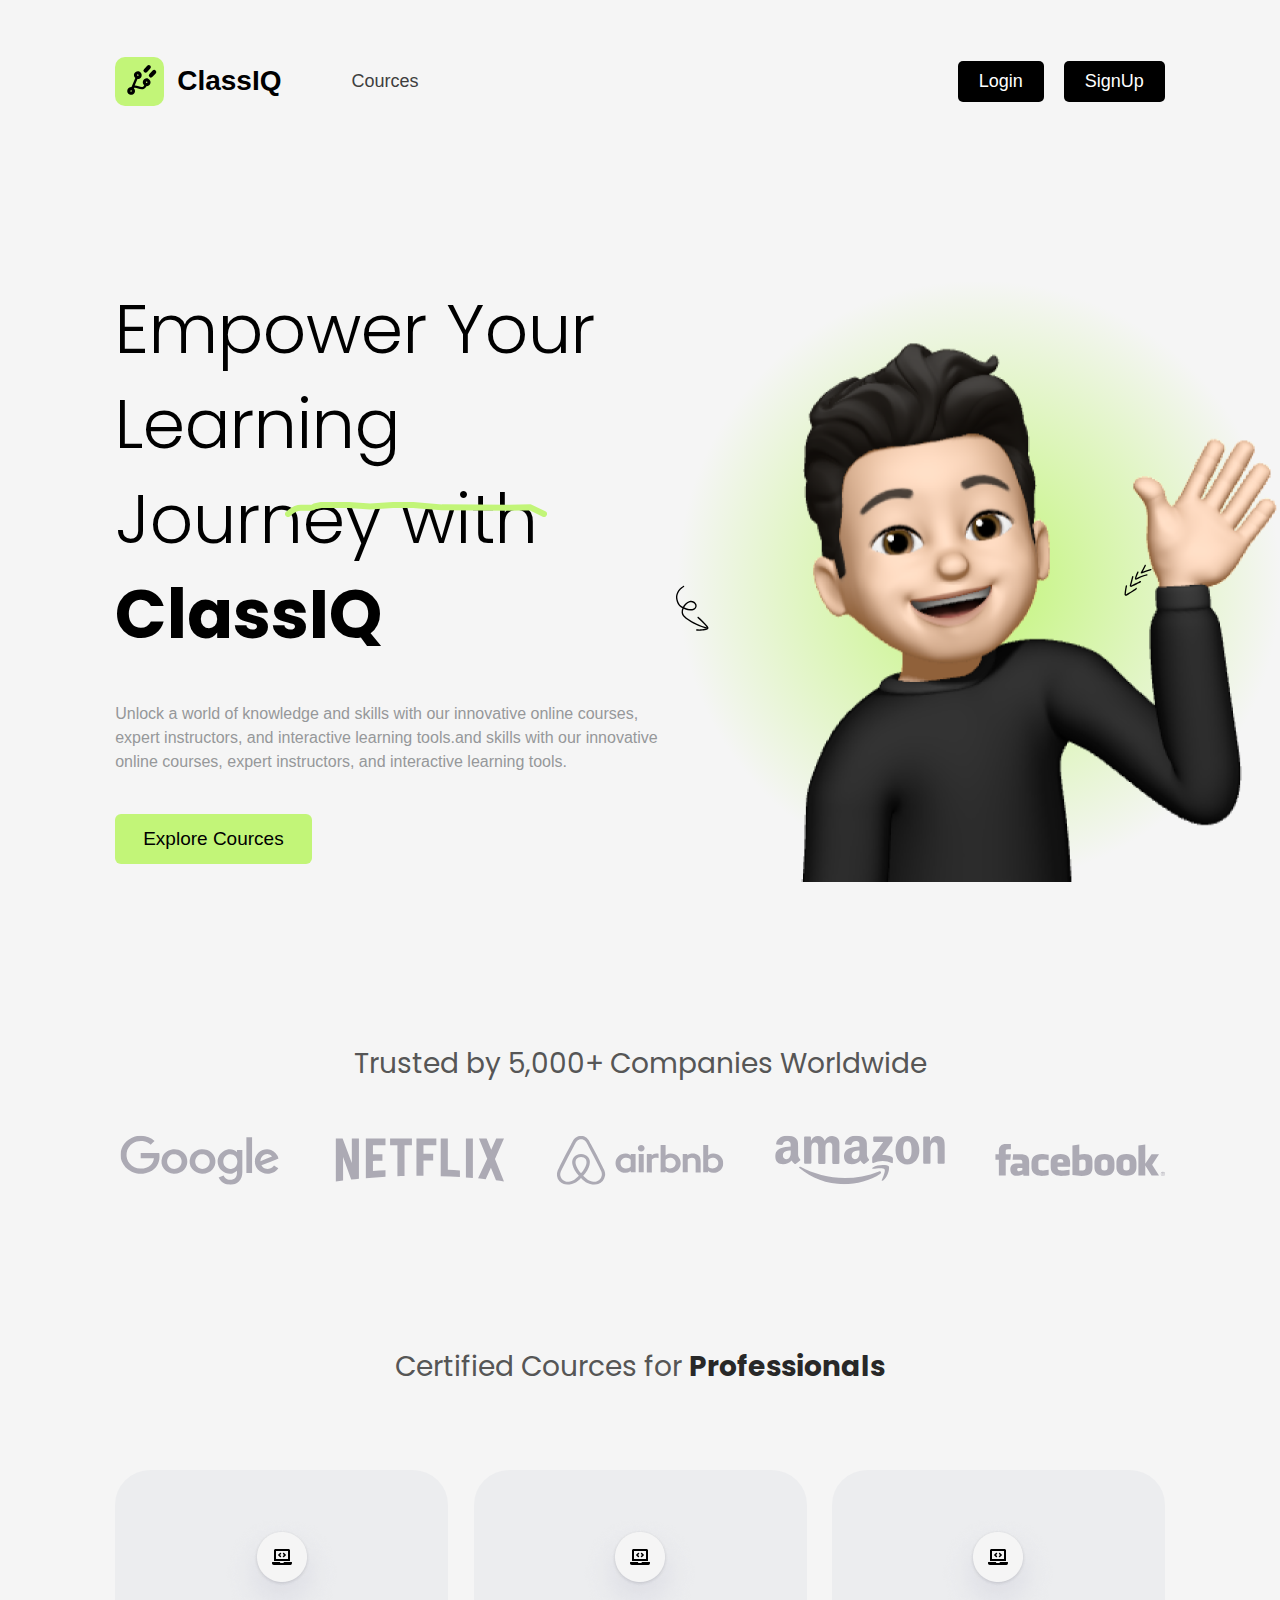
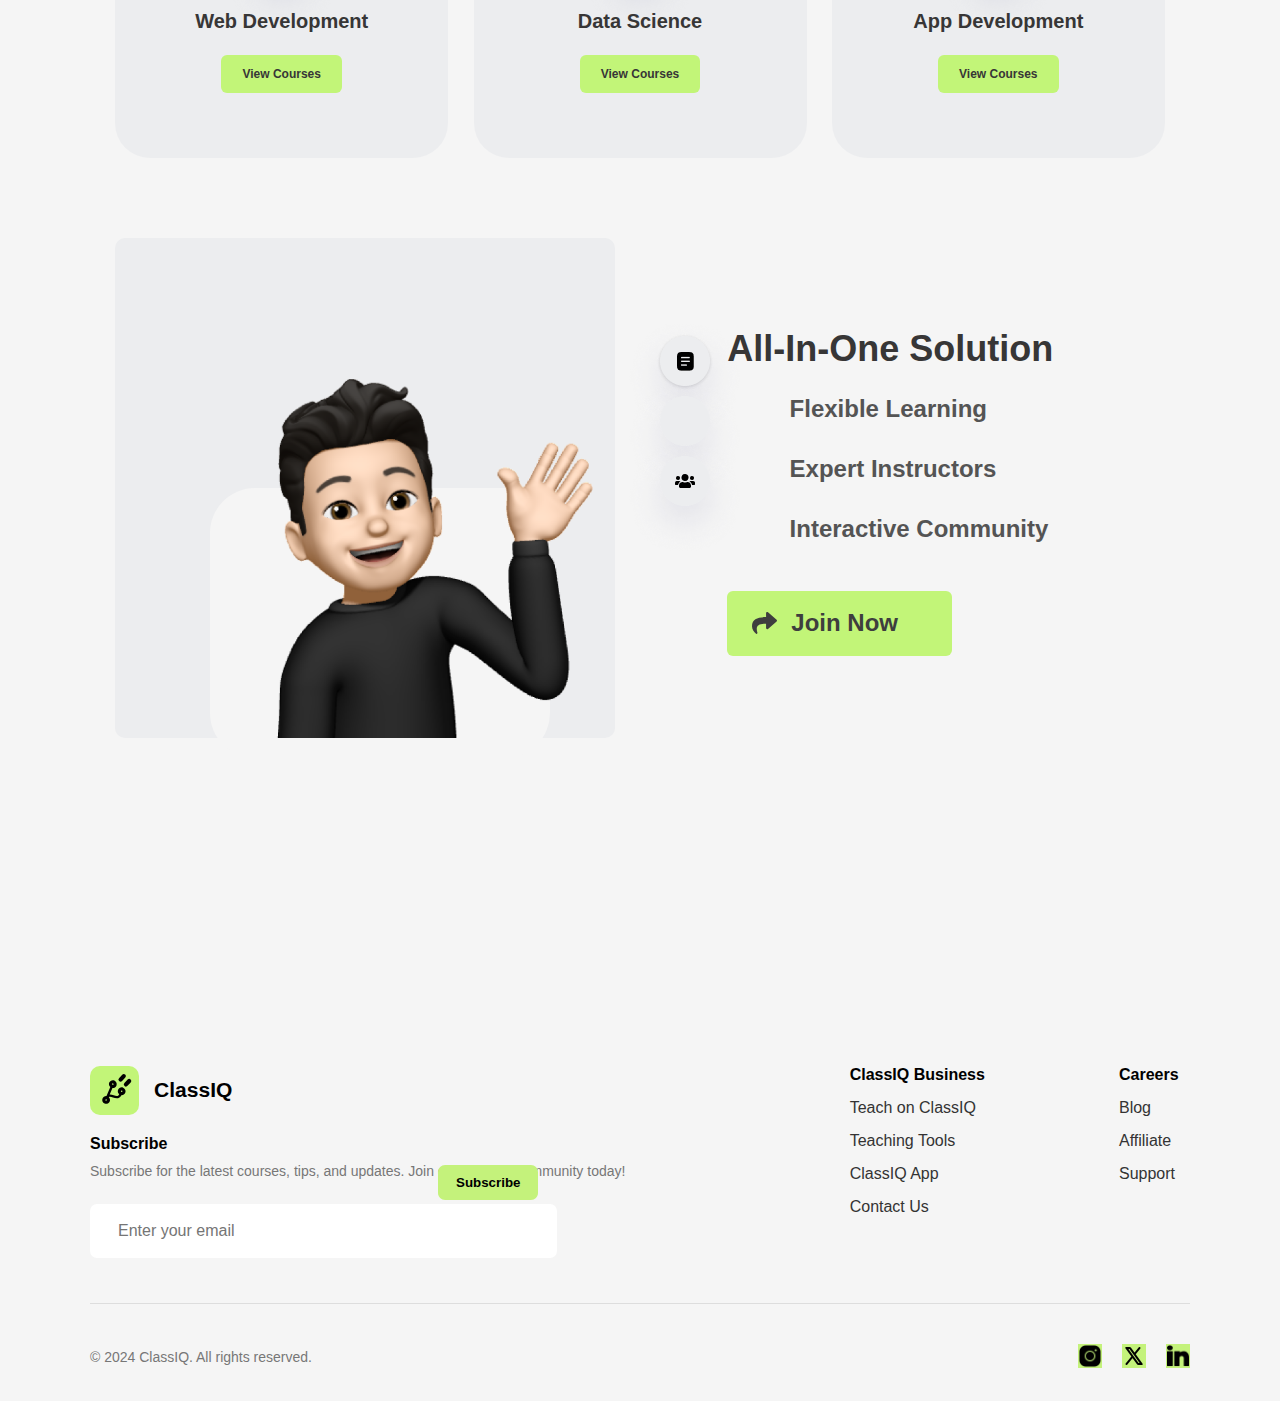
<file: index.html>
<!DOCTYPE html>
<html lang="en">
  <head>
    <meta charset="UTF-8" />
    <meta name="viewport" content="width=device-width, initial-scale=1.0" />
    <title>ClassIQ-Website</title>
    <link rel="stylesheet" href="style.css" />
    <link rel="preconnect" href="https://fonts.googleapis.com" />
    <link rel="preconnect" href="https://fonts.gstatic.com" crossorigin />
    <link
      href="https://fonts.googleapis.com/css2?family=Poppins:ital,wght@0,100;0,200;0,300;0,400;0,500;0,600;0,700;0,800;0,900;1,100;1,200;1,300;1,400;1,500;1,600;1,700;1,800;1,900&display=swap"
      rel="stylesheet"
    />
  </head>
  <body>
    <!-- Header start -->
    <header>
      <div class="header-left">
        <div class="logo-content">
          <img src="images/1-emage.svg" alt="" />
          <a href="">ClassIQ</a>
        </div>
        <div>
          <a href="" id="cources">Cources</a>
        </div>
      </div>

      <div class="header-right">
        <a href="login.html"> <button class="header-btn">Login</button></a>
        <a href="signup.html"> <button class="header-btn">SignUp</button></a>
      </div>
    </header>
    <!-- Header end -->

    <!-- Hero section start -->
    <main>
      <div class="main-left">
        <p class="main-heading">
          Empower Your Learning Journey with
          <span id="main-heading">ClassIQ</span>
          <span id="main-heading-img">
            <svg
              width="262"
              height="15"
              viewBox="0 0 262 15"
              fill="none"
              xmlns="http://www.w3.org/2000/svg"
            >
              <path
                d="M3 12C8.41799 7.07368 13.836 5.84211 15.8677 5.84211H19.254H22.6402H25.3492L28.0582 5.36842L29.4127 4.42105L31.4444 3.94737L36.1852 3H44.3122H63.9524L84.9471 4.42105L107.974 3H128.291L156.735 5.36842L224.46 5.84211L245.455 5.36842L259 12"
                stroke="#C2F578"
                stroke-width="6"
                stroke-linecap="round"
                stroke-linejoin="bevel"
              />
            </svg>
          </span>
        </p>
        <p class="main-desc">
          Unlock a world of knowledge and skills with our innovative online
          courses, expert instructors, and interactive learning tools.and skills
          with our innovative online courses, expert instructors, and
          interactive learning tools.
        </p>
        <button class="main-btn">Explore Cources</button>
      </div>
      <div class="main-right">
        <span class="main-left-icon"
          ><svg
            width="74"
            height="74"
            viewBox="0 0 74 74"
            fill="none"
            xmlns="http://www.w3.org/2000/svg"
          >
            <path
              d="M27.2357 13.8991C24.4948 15.2181 22.3106 17.6526 21.0687 20.3948C20.5026 21.6666 20.0959 22.9809 19.9815 24.373C19.8617 25.6783 20.0874 27.0755 20.4015 28.3541C20.5523 28.9632 20.7634 29.5599 20.9815 30.1301C21.2705 30.8614 21.5596 31.5927 21.9159 32.285C22.6161 33.6093 23.7873 34.6607 25.0221 35.473C26.3295 36.3331 27.7874 36.9486 29.254 37.4243C30.8801 37.9424 32.6212 38.3489 34.3268 38.4614C36.0925 38.5614 37.9059 38.162 39.2512 36.9553C40.4143 35.8992 40.9448 34.3333 40.5278 32.7998C40.1552 31.4204 39.1327 30.2379 37.9299 29.5194C36.6012 28.7391 35.0497 28.5822 33.5569 28.9531C30.4173 29.7393 27.9269 32.5759 26.6302 35.4173C25.9544 36.8876 25.516 38.5348 25.5912 40.1765C25.6913 41.9387 26.4076 43.5234 27.5948 44.8351C28.8742 46.2282 30.4917 47.3131 32.0365 48.3501C33.7001 49.4756 35.4114 50.5285 37.1846 51.4557C40.6975 53.3294 44.4157 54.8595 48.2328 56.0176C49.1822 56.2987 50.1121 56.5462 51.0757 56.7741C51.9329 56.9738 52.2865 55.6454 51.4292 55.4457C44.2132 53.696 37.3719 50.5382 31.3554 46.2058C30.0426 45.2589 28.6376 44.2307 27.7851 42.8373C27.03 41.6121 26.8185 40.1618 27.0197 38.7643C27.2421 37.2872 27.817 35.8754 28.6027 34.6335C29.3477 33.4377 30.3052 32.2984 31.4648 31.469C32.5908 30.6591 33.9064 30.0988 35.3197 30.1335C36.4797 30.1577 37.617 30.8018 38.4109 31.6674C39.1516 32.5189 39.5418 33.6185 39.2058 34.6671C38.7726 35.9744 37.4075 36.7207 36.1165 36.9746C34.4643 37.303 32.6771 36.8559 31.0689 36.4848C29.7599 36.1649 28.4598 35.7051 27.2215 35.1195C26.0169 34.5144 24.8477 33.7765 23.9227 32.7621C23.0438 31.7885 22.5898 30.5012 22.1145 29.2936C21.6783 28.1533 21.4563 26.9562 21.3547 25.7342C21.232 24.592 21.4139 23.5877 21.7374 22.4789C22.4747 20.0292 24.0639 17.6924 26.1547 16.1435C26.7212 15.7253 27.2931 15.3938 27.9181 15.0765C28.2474 14.9081 28.3411 14.4493 28.1656 14.1466C27.9706 13.8102 27.565 13.7307 27.2357 13.8991Z"
              fill="black"
            />
            <path
              d="M41.6095 45.9473C44.2105 48.1474 46.6149 50.5512 48.8637 53.1128C49.4077 53.7412 49.9712 54.4033 50.4816 55.0512C50.6712 55.3008 50.9405 55.5717 51.0558 55.8868C51.1391 56.1082 51.0719 56.1472 50.8505 56.2305C50.5283 56.3724 50.1936 56.454 49.8589 56.5356C49.4569 56.6563 49.0355 56.7433 48.614 56.8303C47.8243 57.0184 47.0221 57.1463 46.2003 57.2406C44.3834 57.4398 42.5291 57.4585 40.7244 57.2911C40.3648 57.2524 40.0321 57.6475 40.0535 57.9946C40.0608 58.3948 40.3638 58.6462 40.7569 58.6654C42.5351 58.8257 44.3292 58.8195 46.1196 58.6132C47.0281 58.5135 47.9436 58.3873 48.8202 58.1938C49.6365 58.0128 50.506 57.8459 51.2709 57.5373C52.1297 57.1969 52.6677 56.4581 52.4016 55.5337C52.1408 54.6962 51.4179 53.9917 50.881 53.3367C49.6954 51.9116 48.4426 50.5255 47.142 49.2121C45.6837 47.7429 44.1847 46.3197 42.6043 44.9887C42.3279 44.7444 41.9082 44.7181 41.6373 44.9874C41.347 45.2231 41.326 45.7296 41.6095 45.9473Z"
              fill="black"
            />
          </svg>
        </span>
        <img src="images/Boy.png" alt="" />
        <span class="main-right-icon"
          ><svg
            width="34"
            height="32"
            viewBox="0 0 34 32"
            fill="none"
            xmlns="http://www.w3.org/2000/svg"
          >
            <path
              d="M29.5532 4.94174C26.4124 6.01053 23.2716 7.07931 20.1307 8.1481C20.4132 8.43612 20.7224 8.72061 21.0084 9.03529C22.2836 6.58666 23.5819 4.10781 24.8571 1.65918C25.0314 1.33756 24.8111 0.905593 24.4966 0.784624C24.1519 0.64054 23.7963 0.823479 23.6221 1.1451C22.3469 3.59373 21.0486 6.07259 19.7734 8.52122C19.4675 9.07739 20.1587 9.58238 20.651 9.40838C23.7919 8.33959 26.9327 7.27081 30.0735 6.20202C30.4095 6.07596 30.5696 5.6477 30.4169 5.31529C30.2873 4.95268 29.8927 4.84233 29.5532 4.94174Z"
              fill="black"
            />
            <path
              d="M25.8618 10.2349C23.4569 10.7175 21.0876 11.4666 18.8336 12.4717C17.7066 12.9743 16.5903 13.5568 15.5041 14.1625C15.4277 14.1998 15.2446 14.2513 15.1984 14.3117C15.1291 14.4023 15.1415 14.2921 15.209 14.3917C15.3174 14.5943 15.298 14.2442 15.3104 14.134C15.4759 13.5422 15.6681 12.9469 15.8869 12.348C16.3637 11.0366 16.8974 9.74468 17.4914 8.49903C17.8756 7.71538 16.6406 7.2013 16.2564 7.98495C15.6588 9.20394 15.1216 10.4692 14.6715 11.7771C14.4562 12.4026 14.2409 13.0281 14.0558 13.6768C13.8903 14.2686 13.7994 15.0132 14.3431 15.4293C14.917 15.8685 15.5658 15.6466 16.1204 15.3286C16.7017 15.0072 17.283 14.6857 17.8678 14.3908C19.0873 13.7675 20.3476 13.2472 21.6416 12.7767C23.0654 12.2618 24.5336 11.8766 26.0124 11.5715C26.3554 11.4987 26.6399 11.1896 26.5902 10.8163C26.5744 10.4929 26.2084 10.1888 25.8618 10.2349Z"
              fill="black"
            />
            <path
              d="M18.9261 17.0447C18.0319 17.8691 16.8409 18.2987 15.7673 18.7942C14.5407 19.3643 13.3178 19.961 12.0912 20.5311C11.4797 20.8294 10.8914 21.0976 10.2799 21.3959C10.1768 21.4368 10.0737 21.4776 9.97412 21.5451C9.79458 21.6232 9.8906 21.5291 9.92435 21.5789C9.9208 21.5522 10.1056 21.7175 10.1056 21.7175C10.1056 21.7175 10.2248 21.1862 10.2409 21.1027C10.5808 19.7823 10.9207 18.4619 11.2607 17.1415C11.6593 15.6505 12.0313 14.163 12.43 12.672C12.5172 12.3077 12.1743 11.9735 11.8668 11.9058C11.4794 11.8488 11.1914 12.1313 11.1006 12.469C10.7251 13.9297 10.3531 15.4172 9.95092 16.8815C9.57539 18.3423 9.14298 19.7835 8.82432 21.2639C8.69257 21.9054 8.86827 22.6146 9.55066 22.8495C10.2331 23.0843 10.953 22.5816 11.5414 22.3135C12.8941 21.6724 14.2202 21.0348 15.573 20.3937C16.3142 20.0509 17.0786 19.678 17.8198 19.3352C18.5078 18.9996 19.1921 18.6372 19.7753 18.1256C20.0402 17.8733 20.1239 17.4824 19.8947 17.1872C19.6655 16.8921 19.1946 16.8191 18.9261 17.0447Z"
              fill="black"
            />
            <path
              d="M14.4803 24.4188C14.4784 24.609 14.3789 24.6765 14.2331 24.8044C13.9611 25.0034 13.6322 25.1827 13.33 25.3586C12.7292 25.7369 12.0981 26.0922 11.4972 26.4705C10.2422 27.2343 8.98717 27.998 7.70547 28.7654C7.0513 29.1508 6.40067 29.5629 5.74649 29.9483C5.52072 30.0869 5.32162 30.2219 5.08876 30.3071C5.01233 30.3444 4.95901 30.3515 4.85237 30.3657C4.85237 30.3657 4.71906 30.3834 4.79904 30.3728C4.79904 30.3728 4.82571 30.3692 4.82925 30.3959C4.74218 30.3532 4.74218 30.3532 4.80259 30.3994C4.74742 30.5967 4.85237 30.3657 4.8328 30.4225C4.85591 30.3923 4.81862 30.3159 4.81507 30.2892C4.82401 30.1524 4.83648 30.0422 4.84542 29.9054C4.87577 29.5215 4.90612 29.1376 4.96314 28.7502C5.03448 28.0624 5.12893 27.3444 5.22693 26.6531C5.45143 25.0767 5.72926 23.4932 6.09061 21.9258C6.17783 21.5615 5.8616 21.2237 5.5275 21.1596C5.14007 21.1026 4.85205 21.3851 4.76128 21.7227C4.40348 23.3168 4.12565 24.9003 3.90469 26.5033C3.79421 27.3048 3.68373 28.1063 3.63011 28.9274C3.56586 29.6685 3.31315 30.6246 3.83188 31.2611C4.83915 32.5109 6.67561 31.0186 7.60179 30.4342C9.03281 29.5656 10.4638 28.6971 11.8949 27.8285C12.6984 27.3418 13.5019 26.8551 14.3054 26.3684C14.956 25.9563 15.8199 25.5159 15.8362 24.6184C15.8435 24.2647 15.6605 23.9092 15.2731 23.8522C14.8857 23.7951 14.4839 24.0385 14.4803 24.4188Z"
              fill="black"
            />
          </svg>
        </span>
      </div>
    </main>
    <!-- Hero section end -->

    <!-- Hero section 2 start -->

    <div class="hero-section">
      <p>Trusted by 5,000+ Companies Worldwide</p>
      <div class="brand-logo">
        <img src="images/google-2015 1.svg" alt="" />
        <img src="images/Vector.svg" alt="" />
        <img src="images/airbnb 1.svg" alt="" />
        <img src="images/amazon-2 (1) 1.svg" alt="" />
        <img src="images/facebook.svg" alt="" />
      </div>
    </div>

    <!-- Hero section 2 end -->

    <!-- section 3 start -->

    <div class="section-3">
      <p class="section-3-heading">
        Certified Cources for <span id="section-3-heading">Professionals</span>
      </p>

      <div class="section-3-boxes">
        <div class="box">
          <img src="images/Group 2824.png" alt="" />
          <h3>Web Development</h3>
          <button>View Courses</button>
        </div>
        <div class="box">
          <img src="images/Group 2824.png" alt="" />
          <h3>Data Science</h3>
          <button>View Courses</button>
        </div>
        <div class="box">
          <img src="images/Group 2824.png" alt="" />
          <h3>App Development</h3>
          <button>View Courses</button>
        </div>
      </div>
    </div>

    <!-- section 3 end -->

    <!-- section 4 start -->

    <div class="section-4">
      <!-- left-section-4 start-->

      <div class="section-4-left">
        <div class="main-box">
          <div class="background-box"></div>
          <img src="images/Boy.png" alt="" />
        </div>
      </div>

      <!-- left-section-4 end-->

      <!-- right-section-4 start-->

      <div class="section-4-right">
        <h2>All-In-One Solution</h2>

        <div class="demos">
          <div class="demo">
            <img src="images/Group 129 (3).png" alt="" class="first-img" />
            <p class="first-para">Flexible Learning</p>
          </div>
          <div class="demo">
            <img src="images/Group 128.png" alt="" class="second-img" />
            <p class="second-para">Expert Instructors</p>
          </div>
          <div class="demo">
            <img src="images/Group 130 (1).png" alt="" class="third-img" />
            <p class="third-para">Interactive Community</p>
          </div>
        </div>
        <button class="demo-btn">
          <img src="images/button-logo.svg" alt="" class="btn-logo" />Join Now
        </button>
      </div>

      <!-- right-section-4 end-->
    </div>
    <!-- section 4 end -->

    <footer class="footer">
      <div class="footer-container">
        <div class="footer-left">
          <div class="logo">
            <img src="images/1-emage.svg" alt="ClassIQ Logo" />
            <h3>ClassIQ</h3>
          </div>
          <p class="subscribe-text"><strong>Subscribe</strong></p>
          <p class="subscribe-desc">
            Subscribe for the latest courses, tips, and updates. Join our
            learning community today!
          </p>
          <div class="subscribe-box">
            <input type="email" placeholder="Enter your email" />
            <button>Subscribe</button>
          </div>
        </div>

        <div class="footer-right">
          <div class="footer-links">
            <h3>ClassIQ Business</h3>
            <ul>
              <li><a href="#">Teach on ClassIQ</a></li>
              <li><a href="#">Teaching Tools</a></li>
              <li><a href="#">ClassIQ App</a></li>
              <li><a href="#">Contact Us</a></li>
            </ul>
          </div>

          <div class="footer-links">
            <h3>Careers</h3>
            <ul>
              <li><a href="#">Blog</a></li>
              <li><a href="#">Affiliate</a></li>
              <li><a href="#">Support</a></li>
            </ul>
          </div>
        </div>
      </div>

      <div class="footer-bottom">
        <div class="last-content">
          <p>© 2024 ClassIQ. All rights reserved.</p>
          <div class="social-icons">
            <a href="#"><img src="images/instagram.png" alt="Instagram" /></a>
            <a href="#"><img src="images/twiter.png" alt="Twitter" /></a>
            <a href="#"><img src="images/linkdin.png" alt="LinkedIn" /></a>
          </div>
        </div>
      </div>
    </footer>
  </body>
</html>
</file>
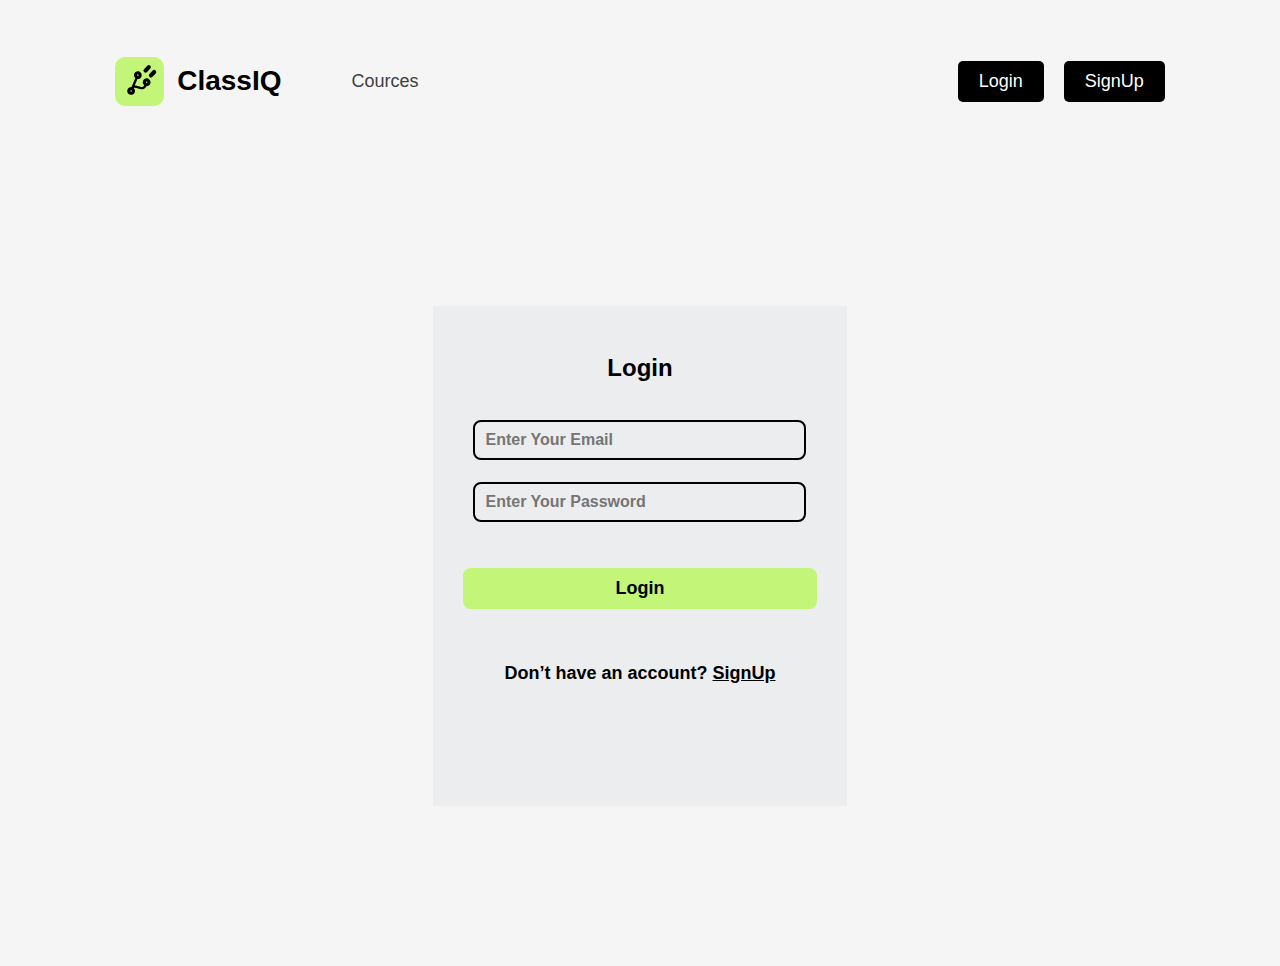
<file: login.html>
<!DOCTYPE html>
<html lang="en">
  <head>
    <meta charset="UTF-8" />
    <meta name="viewport" content="width=device-width, initial-scale=1.0" />
    <title>Document</title>
    <link rel="stylesheet" href="login.css" />
  </head>
  <body>
    <header>
      <div class="header-left">
        <div class="logo-content">
          <img src="images/1-emage.svg" alt="" />
          <a href="">ClassIQ</a>
        </div>
        <div>
          <a href="" id="cources">Cources</a>
        </div>
      </div>

      <div class="header-right">
        <a href="login.html"> <button class="header-btn">Login</button></a>
        <a href="signup.html"> <button class="header-btn">SignUp</button></a>
      </div>
    </header>

    <main>
      <div class="login-sec">
        <h2>Login</h2>
        <input type="text" placeholder="Enter Your Email" />
        <input type="password" placeholder="Enter Your Password" />
        <button>Login</button>
        <h6>Don’t have an account?<a href="/signup.html">SignUp</a></h6>
      </div>
    </main>
  </body>
</html>
</file>
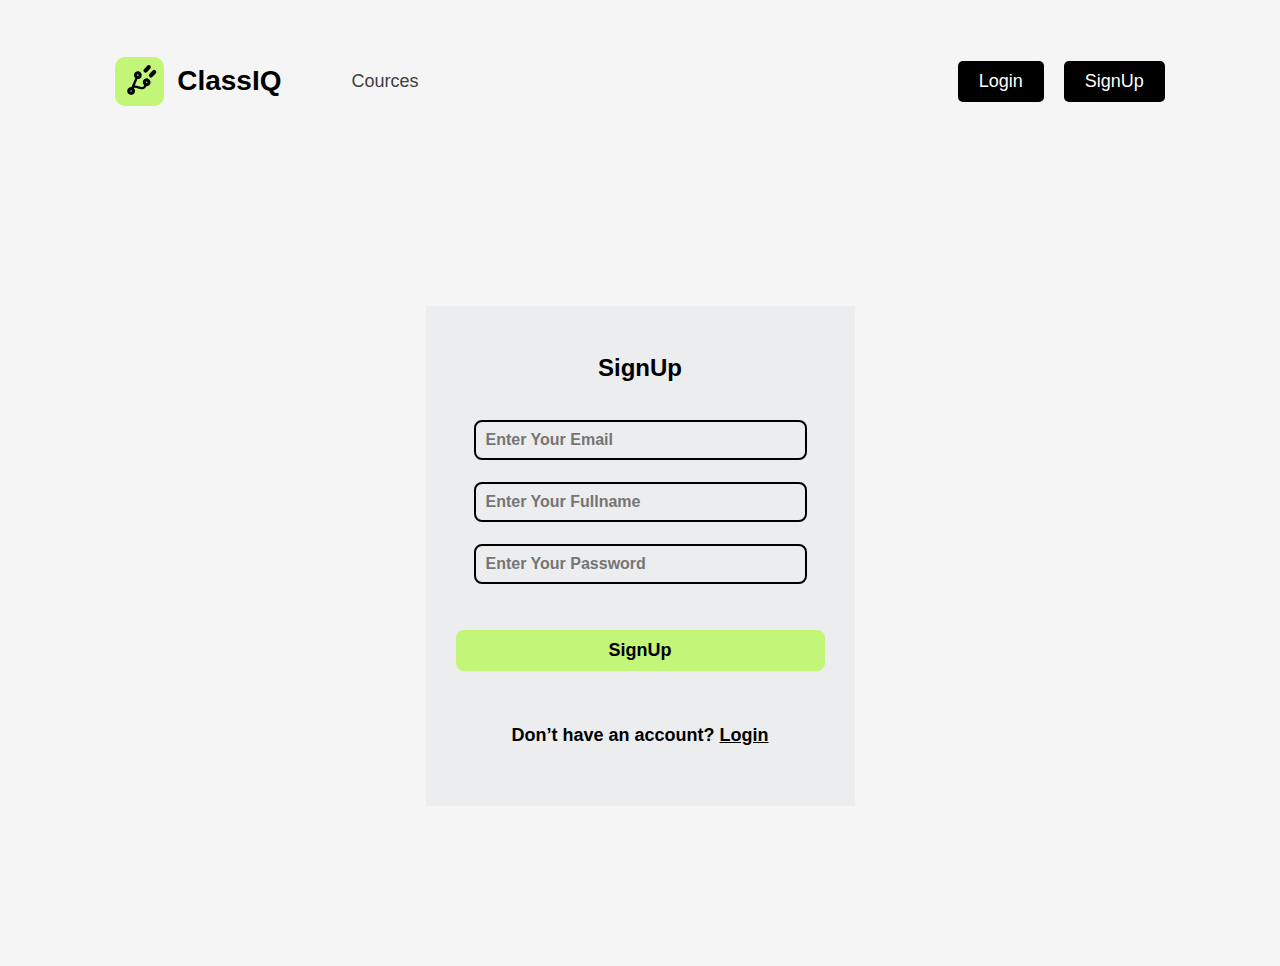
<file: signup.html>
<!DOCTYPE html>
<html lang="en">
  <head>
    <meta charset="UTF-8" />
    <meta name="viewport" content="width=device-width, initial-scale=1.0" />
    <title>Document</title>
    <link rel="stylesheet" href="login.css" />
  </head>
  <body>
    <header>
      <div class="header-left">
        <div class="logo-content">
          <img src="images/1-emage.svg" alt="" />
          <a href="">ClassIQ</a>
        </div>
        <div>
          <a href="" id="cources">Cources</a>
        </div>
      </div>

      <div class="header-right">
        <a href="login.html"> <button class="header-btn">Login</button></a>
        <a href="signup.html"> <button class="header-btn">SignUp</button></a>
      </div>
    </header>

    <main>
      <div class="login-sec">
        <h2>SignUp</h2>
        <input type="text" placeholder="Enter Your Email" />
        <input type="text" placeholder="Enter Your Fullname" />
        <input type="password" placeholder="Enter Your Password" />
        <button>SignUp</button>
        <h6>Don’t have an account?<a href="/login.html">Login</a></h6>
      </div>
    </main>
  </body>
</html>
</file>
<file: style.css>
@import url(header.css);
@import url(footer.css);




*{
    margin: 0;
    padding: 0;
    box-sizing: border-box;
}

html,
body {
    width: 100%;
    height: 100%;
    background-color: #f5f5f5;
}

:root{
    --comman-padding: 0 9vw;
    --primary-color: #c2f578;
    /* font-size: 16px; */
    font-family: Arial, Helvetica, sans-serif;
}



/* .header-btn:hover{
    background-color: rgb(19, 19, 19);
} */

/* header section end */

/* hero section start */

main{
    display: flex;
    justify-content: space-between;
    padding: var(--comman-padding);
    padding-right: 0;
    padding-top: 120px;
    /* width: 100%; */
    /* height: 88vh; */
}
.main-left{
    /* width: 50%; */
    display: flex;
    gap: 40px;
    flex-direction: column;
    align-items: flex-start;
}

.main-heading{
    font-size: 68px;
    line-height: 95px;
    font-weight: 350;
    font-family: "Poppins", serif;

}
#main-heading{
    font-weight: bold;
    position: relative;
}
#main-heading-img{
    position: absolute;
    top: 446px;
    left: 285px;
    
}
.main-desc{
    color: #96989A;
    font-size: 16px;
    line-height: 1.5rem;
}
.main-btn{
    border: none;
    border-radius: 6px;
    background-color:#C2F578;
    color: #000000;
    padding: 14px 28px;
    cursor: pointer;
    font-size: 19px;
}

.main-right {
    display: flex;
    justify-content: flex-end;
    background: rgb(194, 245, 120);
    background: radial-gradient(circle, rgba(194, 245, 120, 1) 0%, rgba(148, 187, 233, 0) 71%);
}

.main-right img{
    height: 600px;
    width: 602px;
    position: relative;
}

.main-left-icon {
    position: absolute;
    right: 550px;
    bottom: 250px;
}

.main-right-icon{
    position: absolute;
    right: 125px;
    bottom: 300px;
}

/* hero section 2 start */

.hero-section {
   
    /* height: 40vh; */
    align-items: center;
    margin-top: 10rem;
    text-align: center;
   
}

.hero-section p{
    font-size: 28px;
    font-family: "Poppins", serif;
    color: #565656;
    line-height: 160%;
    margin-bottom: 3rem;
}


 .brand-logo{
    padding: var(--comman-padding);    
    display: flex;
    justify-content: space-between;

} 

.brand-logo img{    
    height: 50px;
    width: 170px;
}
/* section 2 end */

/* section 3 start */
.section-3{
    margin-top: 10rem;
    padding: var(--comman-padding);
}

.section-3-heading{
    font-size: 28px;
    font-family: "Poppins", serif;
    color: #565656;
    line-height: 160%;
    text-align: center;
    margin-bottom: 5rem;
}

#section-3-heading{
    color: #282828;
    font-weight: bold;
}

.section-3-boxes{
    
    display: flex;
    justify-content: space-between;
    align-items: center;
    padding-bottom: 5rem;
}
.box{
    height: 288px;
    width: 333px;
    background-color: #ECEDEf;
    display: flex;
    flex-direction: column;
    align-items: center;
    border-radius: 35px;
    position: relative;
}
.box img{
    position: absolute;
    bottom: 120px;
}

.box h3{
    color: #373636;
    font-size: 20px;
    font-weight: 700;
    /* padding-bottom: 23px; */
    /* margin-top: -1rem; */
     position: absolute;
    bottom: 125px;
}

.box button{
    border: none;
    border-radius: 6px;
    background-color: #C2F578;
    color: #373636;
    padding: 12px 21px;
    cursor: pointer;
    font-size: 12px;
    font-weight: 600;
    /* margin-bottom: -10rem; */
     position: absolute;
     bottom: 65px;
}
/* section 3 end */

 /*  -- section 4 start -- */
.section-4{
    display: flex;
    gap:7rem;
    padding: var(--comman-padding);
    height: 700px;
}

.main-box{
    background-color: #ECEDEF;
    height: 500px;
    width: 500px;
    border-radius: 10px;
    display: flex;
    flex-direction: column;
    position: relative;
}
.background-box{
    background-color: #f5f5f5;
    height: 270px;
    width: 340px;
    border-radius: 45px;
    position: absolute;
    bottom: -20px;
    right:   65px;
}

.main-box img{
    height: 400px;
    width: 400px;
    position: absolute;
    bottom: 0px;
    right: 20px;
}

.section-4-right{
    /* background-color: aqua; */
    width: 100%;
    display: flex;
    flex-direction: column;
}
.section-4-right h2{
    font-size: 36px;
    font-weight: bold;
    color: #373636;
    /* font-family: "Poppins",serif; */
    margin-top: 90px;
    margin-bottom: 25px;
}

.demos{
    display: flex;
    flex-direction: column;
    gap: 2rem;
}
.first-para{
    font-size: 24px;
    font-weight: 550;
    color: #545454;
    padding-left: 3.9rem;
    position: relative;
}

.first-img{
    height: 130px;
    width: 130px;
    position: absolute;
    right: 530px;
    top: 1912px;
}

.second-para {
    font-size: 24px;
    font-weight: 550;
    color: #545454;
    padding-left: 3.9rem;
    position: relative;
}

.second-img {
    height: 130px;
    width: 130px;
    position: absolute;
    right: 530px;
    top: 1972px;
}

.third-para {
    font-size: 24px;
    font-weight: 550;
    color: #545454;
    padding-left: 3.9rem;
    position: relative;
}

.third-img {
    height: 130px;
    width: 130px;
    position: absolute;
    right: 530px;
    top: 2032px;
    
 
}

.demo-btn{
    border: none;
    border-radius: 6px;
    background-color: #C2F578;
    color: #3E3E3E;
    cursor: pointer;
    font-size: 24px;
    font-weight: 600;
    height: 65px;
    width: 225px;
    margin-top: 3rem;
    position: relative;
    display: flex;
    flex-direction: row;
    justify-content: center;
    align-items: center;
    padding-left: 10px;
}

.btn-logo{
    position: absolute;
    left: 25px;
}
  /*  -- section 4 end -- */
</file>
<file: login.css>
@import url(header.css);


* {
    margin: 0;
    padding: 0;
    box-sizing: border-box;
}

html,
body {
    width: 100%;
    height: 100%;
    background-color: #f5f5f5;
}

:root {
    --comman-padding: 0 9vw;
    --primary-color: #c2f578;
    /* font-size: 16px; */
    font-family: Arial, Helvetica, sans-serif;
}




/* ---- */
main{
    display: flex;
    justify-content: center;
    margin-top: 9rem;
}


.login-sec{
    display: flex;
    flex-direction: column;
    align-items: center;
    background-color: #ECEDEF;
    height: 500px;
    /* width: 400px;  */
    gap: 22px;
    padding: 0 30px;
    margin-bottom: 10rem;
}

.login-sec h2 {
    font-size: 24px;
    font-weight: 700;
    /* padding: 40px 10rem; */
    color: #000000;
    margin-top: 3rem;
    margin-bottom: 1rem;
}

.login-sec input{
    color: #000000;
    border: 2px solid black;
    border-radius: 8px;
    font-size: 16px;
    font-weight: 600;
    background-color: transparent;
    padding: 9px 100px;
    padding-left: 10px;
}

.login-sec button{
    border: none;
    cursor: pointer;
    border-radius: 8px;
    background-color: #C2F578;
    color: #000000;
    font-size: 18px;
    font-weight: 600;
    padding: 10px 153px;
    margin-top: 1.5rem;
    margin-bottom: 2rem;

}

 .login-sec h6{
    color: #000000;
    font-size: 18px;
}

 .login-sec a{
    color: #000000;
    padding-left: 5px;
}
</file>
